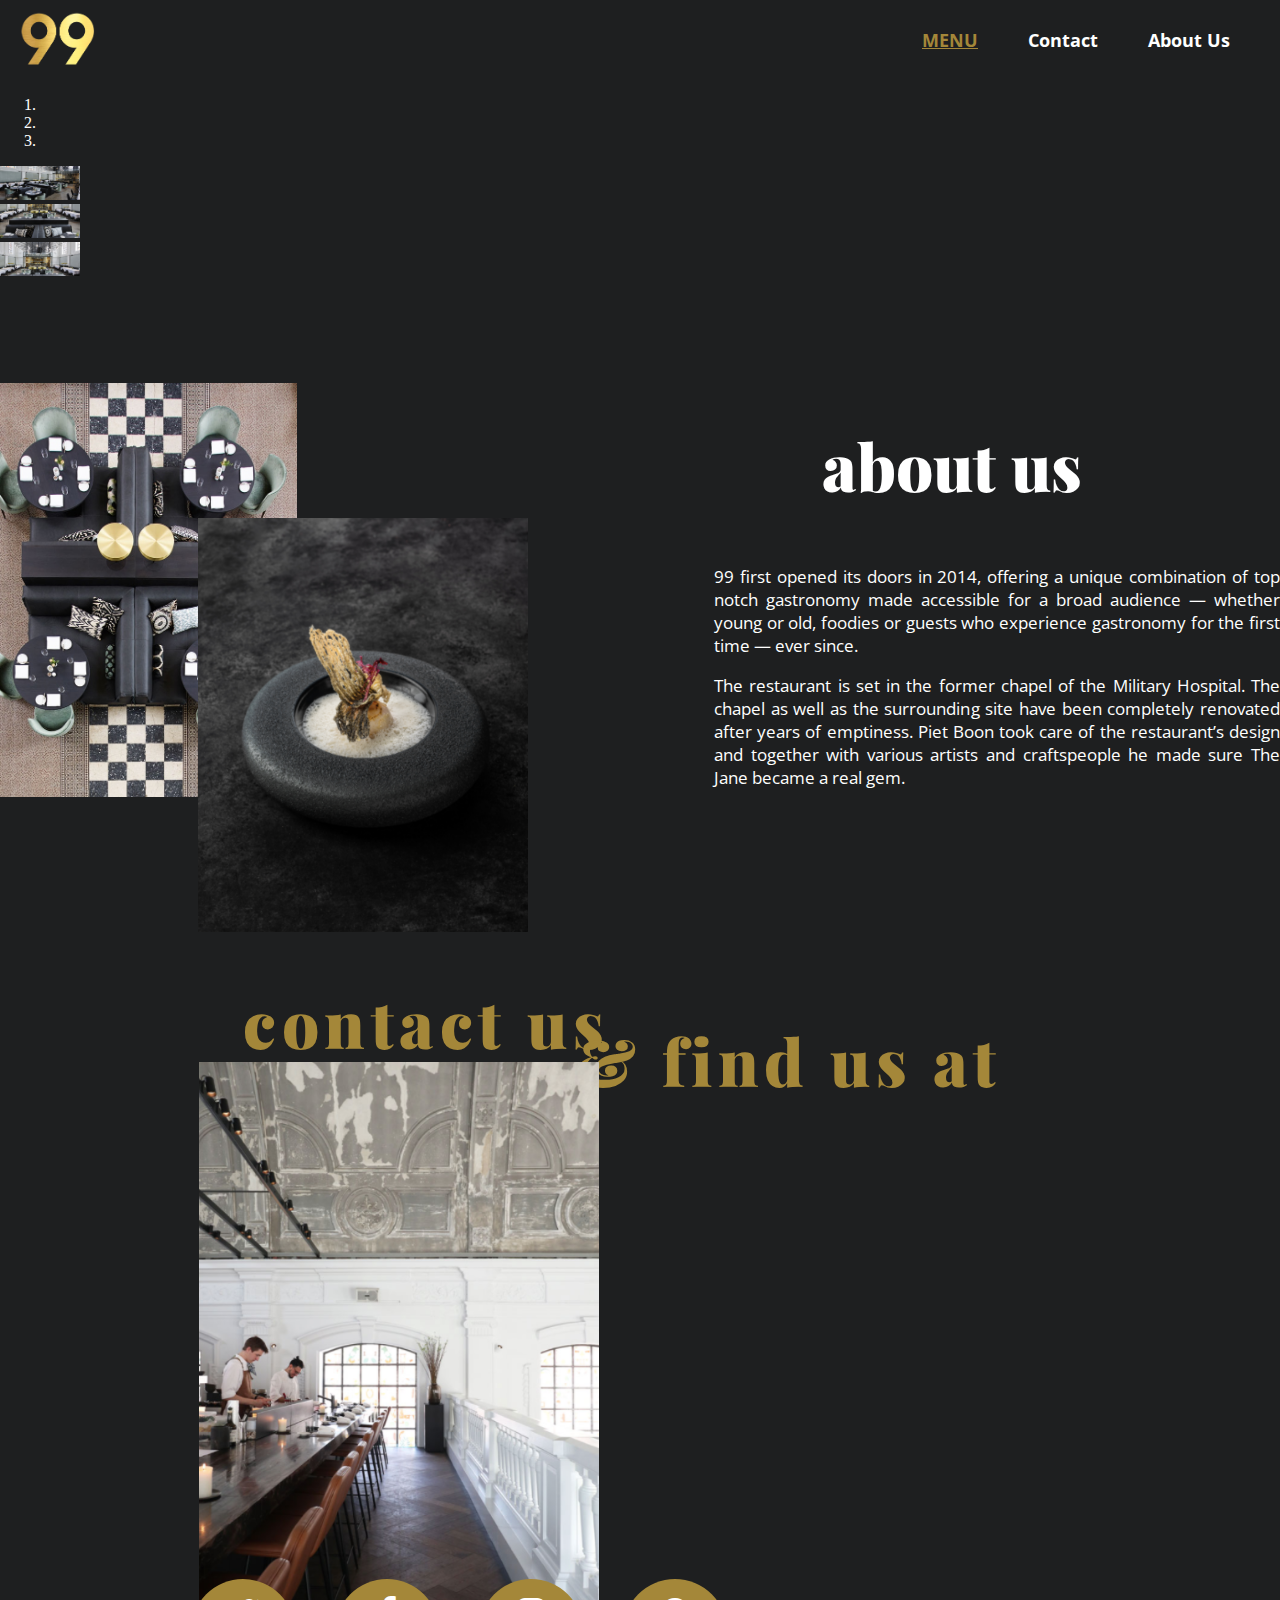
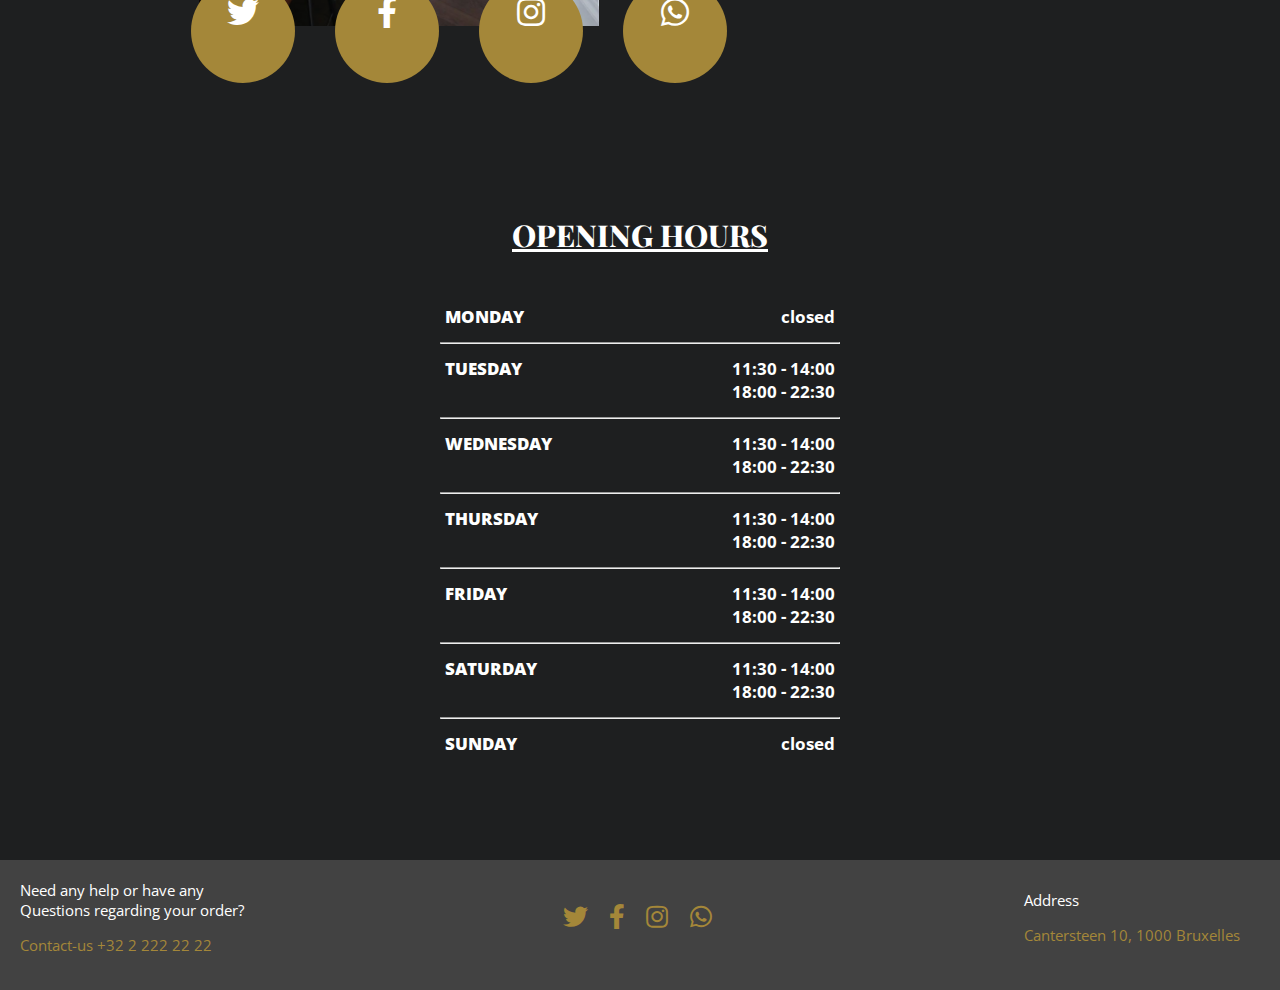
<file: index.html>
<!DOCTYPE html>
<html lang="en">

<head>
    <meta charset="UTF-8">
    <meta name="viewport" content="width=device-width, initial-scale=1.0">
    <link href="https://use.fontawesome.com/releases/v5.12.0/css/all.css" rel="stylesheet">
    <link rel="stylesheet" href="https://cdn.jsdelivr.net/npm/bootstrap@4.5.3/dist/css/bootstrap.min.css"
        integrity="sha384-TX8t27EcRE3e/ihU7zmQxVncDAy5uIKz4rEkgIXeMed4M0jlfIDPvg6uqKI2xXr2" crossorigin="anonymous">
    <link rel="stylesheet" href="style.css">
    <link rel="icon" href="./images/99.png" type="image/gif" sizes="16x16">


    <link href="https://fonts.googleapis.com/css2?family=Playfair+Display:wght@900&display=swap" rel="stylesheet">
    <link rel="preconnect" href="https://fonts.gstatic.com">
    <link href="https://fonts.googleapis.com/css2?family=Playfair+Display&display=swap" rel="stylesheet">
     <link rel="preconnect" href="https://fonts.gstatic.com">
     <link href="https://fonts.googleapis.com/css2?family=Arapey:ital@1&display=swap" rel="stylesheet">
    <link rel="preconnect" href="https://fonts.gstatic.com">
    <link href="https://fonts.googleapis.com/css2?family=Open+Sans:wght@300&display=swap" rel="stylesheet">

    <title>99 Restaurant</title>
</head>
<html>

<body>

    <div class="absolute"><img src="./images/99.png" alt=""></div>
    <div class="box">
        <div class="boutonNAV"><a style="color: #A48739" href="./menu.html">MENU</a> </div>
        <div class="boutonNAV">Contact</div>
        <div class="boutonNAV">About Us</div>
    </div>

    <div id="carouselExampleIndicators" class="carousel slide" data-ride="carousel">
        <ol class="carousel-indicators">
            <li data-target="#carouselExampleIndicators" data-slide-to="0" class="active"></li>
            <li data-target="#carouselExampleIndicators" data-slide-to="1"></li>
            <li data-target="#carouselExampleIndicators" data-slide-to="2"></li>
        </ol>
        <div class="carousel-inner">

            <div class="carousel-item active">

                <img class="d-block w-100" src="./images/Screen Shot 2020-12-08 at 18.11.23.png" alt="First slide">

            </div>
            <div class="carousel-item">
                <img class="d-block w-100" src="./images/Screen Shot 2020-12-08 at 17.53.27.png" alt="Second slide">
            </div>
            <div class="carousel-item">
                <img class="d-block w-100" src="./images/Screen Shot 2020-12-08 at 17.45.33.png" alt="Third slide">
            </div>

        </div>
        <a class="carousel-control-prev" href="#carouselExampleIndicators" role="button" data-slide="prev">
            <span class="carousel-control-prev-icon" aria-hidden="true"></span>
            <span class="sr-only">Previous</span>
        </a>
        <a class="carousel-control-next" href="#carouselExampleIndicators" role="button" data-slide="next">
            <span class="carousel-control-next-icon" aria-hidden="true"></span>
            <span class="sr-only">Next</span>
        </a>
    </div>
    <!----------------------------------------------------ABOUT-US--------------------------------------------------------------------------->

    <section class="aboutus container" id="whoweare">

        <div class="center">
            <div class="images">

                <!-- <img class="imagebackground" src="./images/Screen Shot 2020-12-08 at 10.38.06.png"> -->
                <img class="imagebackground" src="./images/janeresto.jpg">
                <img class="imageontop" src="./images/Screen Shot 2020-12-08 at 10.44.21.png">
            </div>
            <div class="texte">
                <div class="titleabout">about us</div>
                <div class="paragraphe">
                    <p>99 first opened its doors in 2014, offering a unique combination of top
                        notch gastronomy made accessible for a broad audience — whether young or old,
                        foodies or guests who experience gastronomy for the first time — ever since.
                        <br>
                        <p>
                            The restaurant is set in the former chapel of the Military Hospital. The chapel as well as
                            the surrounding site have been completely renovated after years of emptiness. Piet Boon took
                            care of the restaurant’s design and together with various
                            artists and craftspeople he made sure The Jane became a real gem.</p>

                </div>
            </div>
        </div>

    </section>

    <!-----------------------------------------------------CONTACT1------------------------------------------------------->
    <section class="contactUs">
        <div class="centerContact">
            <div class="twotitles"> 
                <div class="titleContact">contact us</div>
                <div class="findus">& find us at</div>
             </div>

            <div class="imagesContact">
                <img class="contactImg" src="./images/Screen Shot 2020-12-08 at 23.04.23.png" alt="">
            </div>

            <div class="contactLinks">
                <a href="http://twitter.com"><i class="fab fa-twitter"></i></a>
                <a href="http://facebook.com"><i class="fab fa-facebook-f"></i></a>
                <a href="http://instagram.com"><i class="fab fa-instagram"></i></a>
                <a href="http://becode.org"><i class="fab fa-whatsapp"></i></a>

            </div>
        </div>

    </section>
    <!-----------------------------------------------------CONTACT------------------------------------------------------->

    <section class="location container" id="location">

        <div class="centered">
            <div class="images">

            </div>
           <!-- <div class="locationtext">  -->
            <!--<div class="locationtitle">Cantersteen</div> */-->
                <!--<div class="cantersteen">cantersteen 10,1000 Brussels</div> -->
                <div class="googlemaps">
                    <div style="width: 100%"><iframe width="520" height="380" frameborder="0" scrolling="no"
                            marginheight="0" marginwidth="0"
                            src="https://maps.google.com/maps?width=580&amp;height=480&amp;hl=en&amp;q=cantersteen%2010%20100+(becentral)&amp;t=&amp;z=14&amp;ie=UTF8&amp;iwloc=B&amp;output=embed"></iframe>
                        <a href="https://www.maps.ie/route-planner.htm"></a></div>
                    

                </div>
            <!--</div> -->
        </div>

    </section>



    <!----------------------------------------------------OPENING-HOURS------------------------------------------------->
 
    <div class ="openingbox">
        <div class = "openingtitle">
     <div class="mx-auto" id="fat"><u>OPENING HOURS</u></div> 
</div>

    <div class="jour">
        <div><b>MONDAY</b>
            <div class="column">
                <div>closed</div>
                <div></div>
            </div>
        </div>
        <hr>
        <div><b>TUESDAY</b>
            <div class="column">
                <div>11:30 - 14:00</div>
                <div>18:00 - 22:30</div>
            </div>
        </div>
        <hr>
        <div><b>WEDNESDAY</b>
            <div class="column">
                <div>11:30 - 14:00</div>
                <div>18:00 - 22:30</div>
            </div>
        </div>
        <hr>
        <div><b>THURSDAY</b>
            <div class="column">
                <div>11:30 - 14:00</div>
                <div>18:00 - 22:30</div>
            </div>
        </div>
        <hr>
        <div><b>FRIDAY</b>
            <div class="column">
                <div>11:30 - 14:00</div>
                <div>18:00 - 22:30</div>
            </div>
        </div>
        <hr>
        <div><b>SATURDAY</b>
            <div class="column">
                <div>11:30 - 14:00</div>
                <div>18:00 - 22:30</div>
            </div>
        </div>
        <hr>
        <div><b>SUNDAY</b>
            <div class="column">
                <div>closed</div>

            </div>
        </div>

    </div>


</div>


</body>



<!----------------------------------------------------FOOTER--------------------------------------------------------------------------->

<footer>
    <div class="conteneur">
        <div class="flexMENTION">
            <div class="columnMention">

                <div>Need any help or have any <br>Questions regarding your order?</div>
                <div class="contact">
                    <p>Contact-us +32 2 222 22 22</p>
                </div>
            </div>


            <div class="footercontact">
                <div class="footericon">
                <a href="http://twitter.com"><a class="fab fa-twitter"></i></a> </div>
                <div class="footericon">
                <a href="http://facebook.com"><a class="fab fa-facebook-f"></i></a> </div>
                <div class="footericon">
                <a href="http://instagram.com"><a class="fab fa-instagram"></i></a> </div>
                <div class="footericon">
                <a href="http://becode.org"><a class="fab fa-whatsapp"></i></a> </div>
            </div>

            <div class="lieux">
                <div> Address</div>
                <div class="adresse">
                    <p>Cantersteen 10, 1000 Bruxelles</p>

                </div>
            </div>


        </div>
    </div>
</footer>


<!---------------------------------SCRIPT-------------------------------------------------->

<script src="script.js"></script>

<script src="https://code.jquery.com/jquery-3.5.1.slim.min.js"
    integrity="sha384-DfXdz2htPH0lsSSs5nCTpuj/zy4C+OGpamoFVy38MVBnE+IbbVYUew+OrCXaRkfj" crossorigin="anonymous">
</script>
<script src="https://cdn.jsdelivr.net/npm/bootstrap@4.5.3/dist/js/bootstrap.bundle.min.js"
    integrity="sha384-ho+j7jyWK8fNQe+A12Hb8AhRq26LrZ/JpcUGGOn+Y7RsweNrtN/tE3MoK7ZeZDyx" crossorigin="anonymous">
</script>

</html>
</file>
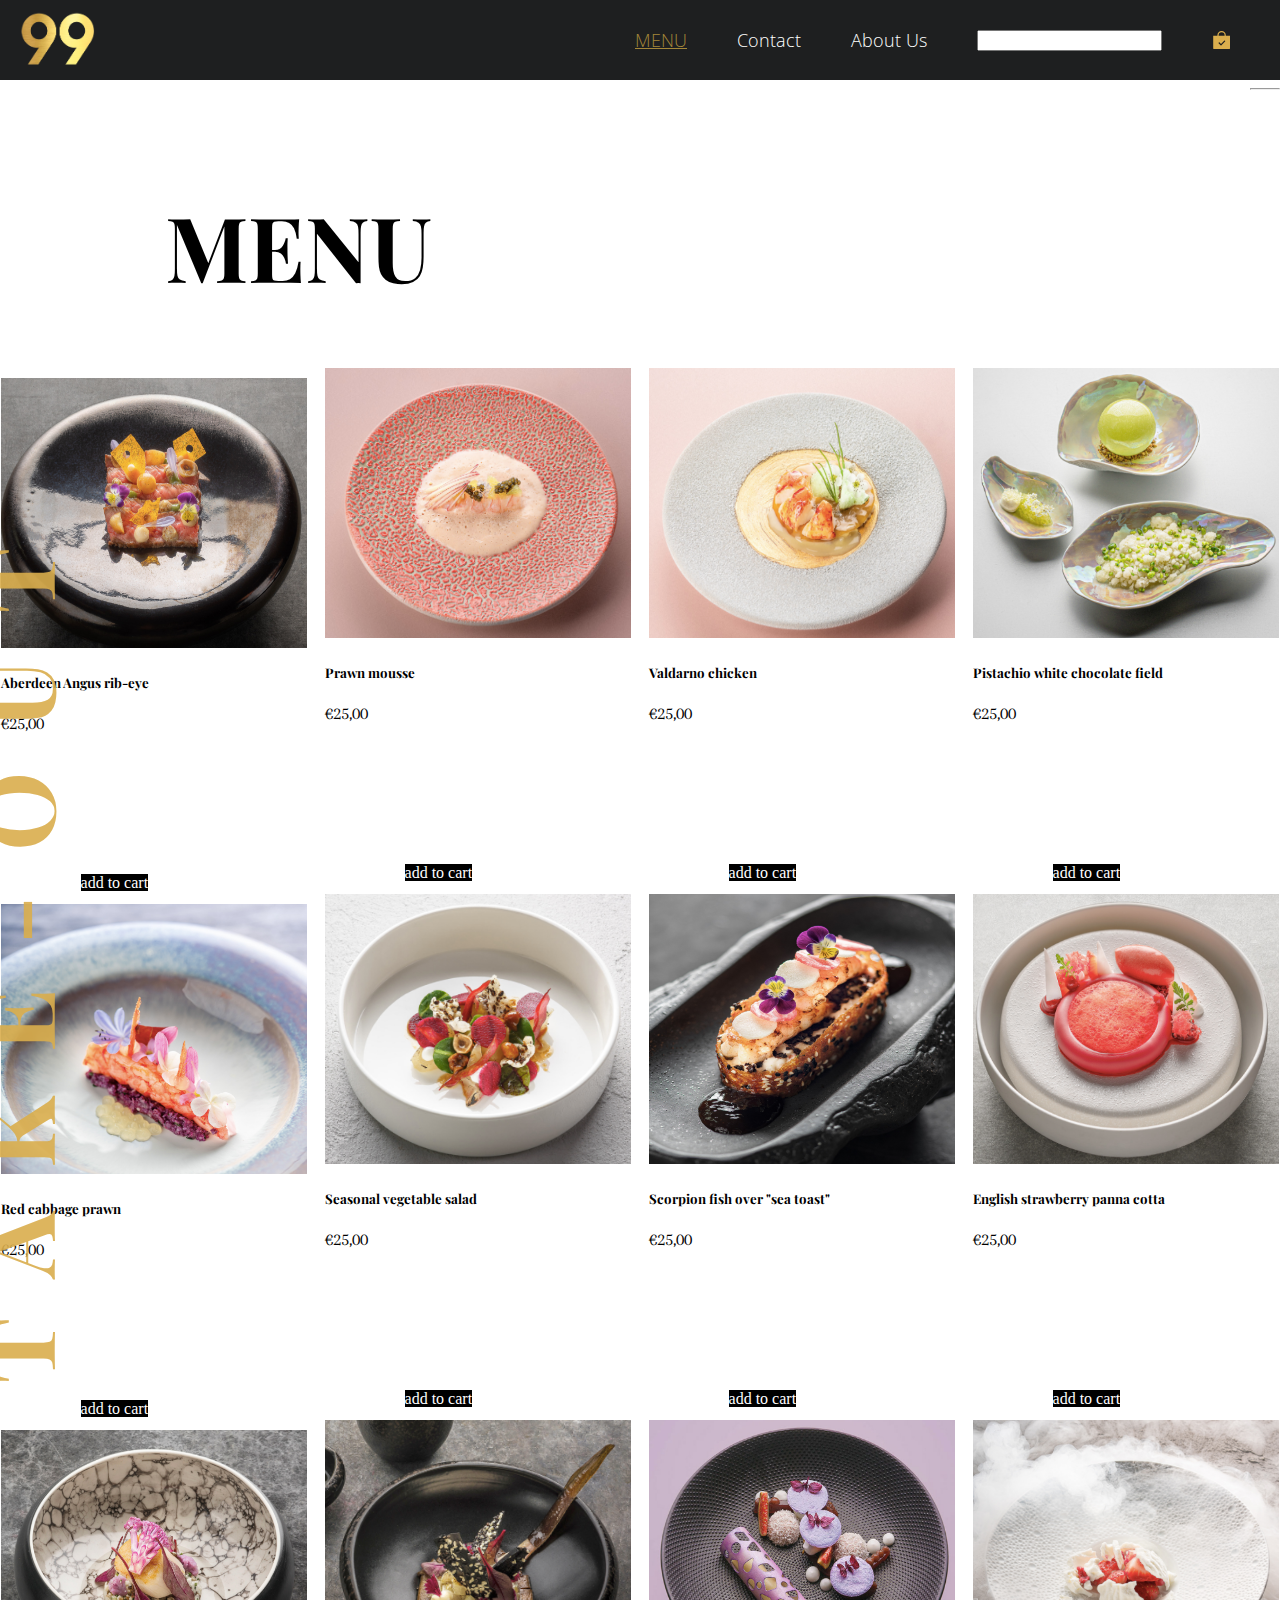
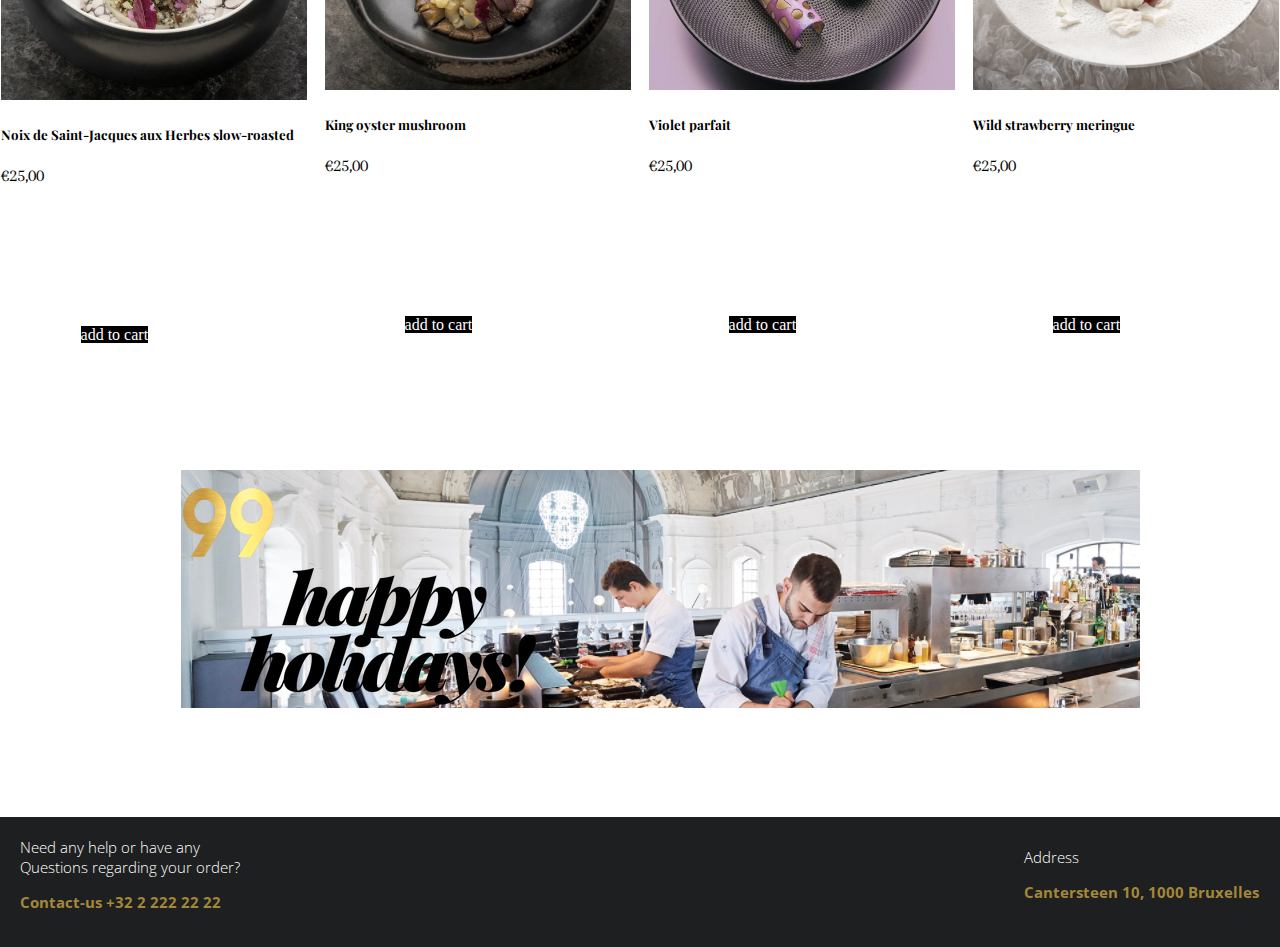
<file: menu.html>
<!DOCTYPE html>
<html lang="en">

<head>

  <meta charset="UTF-8">
  <meta name="viewport" content="width=device-width, initial-scale=1.0">
  <link rel="stylesheet" href="https://cdn.jsdelivr.net/npm/bootstrap@4.5.3/dist/css/bootstrap.min.css"
    integrity="sha384-TX8t27EcRE3e/ihU7zmQxVncDAy5uIKz4rEkgIXeMed4M0jlfIDPvg6uqKI2xXr2" crossorigin="anonymous">
  <link rel="stylesheet" href="https://cdnjs.cloudflare.com/ajax/libs/font-awesome/5.15.1/css/all.min.css" integrity="sha512-+4zCK9k+qNFUR5X+cKL9EIR+ZOhtIloNl9GIKS57V1MyN
        sYpYcUrUeQc9vNfzsWfV28IaLL3i96P9sdNyeRssA==" crossorigin="anonymous" />
  <link rel="stylesheet" href="style2.css">
  <link rel="preconnect" href="https://fonts.gstatic.com">
  <link href="https://fonts.googleapis.com/css2?family=Playfair+Display:wght@900&display=swap" rel="stylesheet">
  <link rel="preconnect" href="https://fonts.gstatic.com">
  <link href="https://fonts.googleapis.com/css2?family=Arapey:ital@1&display=swap" rel="stylesheet">
  <link rel="preconnect" href="https://fonts.gstatic.com">
<link href="https://fonts.googleapis.com/css2?family=Open+Sans:wght@300;400&display=swap" rel="stylesheet">
</head>

<body>
    
    <div class="absolute"><a href="index.html"> <img src="./images/99.png" alt=""></a></div>
    <div class="box">
        <div class="boutonNAV"><a style="color: #A48739" href="./menu.html">MENU</a> </div>
        <div class="boutonNAV">Contact</div>
        <div class="boutonNAV">About Us</div>
        <div class="boutonNAV"><input type="text"></div>
          <div class="boutonNAV"> <svg width="1em" height="1em" viewBox="0 0 15 15" class="bi bi-bag-check-fill" fill="currentColor" xmlns="http://www.w3.org/2000/svg">
            <path fill-rule="evenodd" d="M5.5 3.5a2.5 2.5 0 0 1 5 0V4h-5v-.5zm6 0V4H15v10a2 2 0 0 1-2 2H3a2 2 0 0 1-2-2V4h3.5v-.5a3.5 3.5 0 1 1 7 0zm-.646 5.354a.5.5 0 0 0-.708-.708L7.5 10.793 6.354 9.646a.5.5 0 1 0-.708.708l1.5 1.5a.5.5 0 0 0 .708 0l3-3z"/>
          </svg></div>
    </div>

    <div class="container">
        <div class="row menu">
            <div class="aboutmenu">
                <h1 class="text-center">MENU</h1>
                <h3>TAKE-OUT</h3>

               <!-- <p class="text-center">
                    Lorem ipsum dolor sit amet consectetur adipisicing elit. Fugiat nobis, sint dicta dolore neque cum
                    corporis iste est cumque totam reprehenderit consectetur id quia eos ullam aut? Vel, quos
                    veritatis.Aliquam quo incidunt atque vitae, dolorem animi veritatis id odit saepe eligendi
                </p> -->
            </div>
        </div>
    </div>


    <script src="collection.js"></script>
    <div class="panier"></div>
    <script src="panier.js"></script>
<!-------------------------------------------TRYING-TO-DO-SOMETHING-HERE----------------------------------------------------------------------------->

<div class="imageandtext">
    <div id="wrapper">
      
        <!-- <div class="dust"><img src="http://www.mattdrew.co.uk/experiments/images/ex-2point5d/dust.png" /></div> -->
      
  
  <div class="foreground"><img src="images/rsz_1holidays_2.png" /></div> 
  
    
      <div class="midground"><img src="./images/rsz_99.png"/></div>
      
      <div class="background"><img src="./images/Screen Shot 2020-12-09 at 10.14.02.png" /></div>
  
    </div>
</div>   

  
<!----------------------------------------------------------FOOTER---------------------------------------------------------->

  


<footer>
    <div class="conteneur">
        <div class="flexMENTION">
            <div class="columnMention">

                <div>Need any help or have any <br>Questions regarding your order?</div>
                <div class="contact">
                    <p>Contact-us +32 2 222 22 22</p>
                </div>
            </div>
          


            <div class="lieux">

                <div> Address</div>
                <div class="adresse">
                    <p>Cantersteen 10, 1000 Bruxelles</p>

                </div>
            </div>


        </div>
    </div>
</footer>

</body>

</html>
</file>
<file: style.css>
body {
    color: white;
    background-color: #1E1F20;
    min-width: 320px;
    margin: auto;
}

h1{
    font-family: 'Playfair Display', serif;
    font-size: 90px;
    padding-left: 13%;
    padding-top: 4%;
    color: black;
}

/*-------------------------------------------------NAVIGATION-BAR----------------------------------------------------------------*/  


.absolute{
    position: absolute;
    left: 20px;

}

.box{
    display: flex;
    justify-content: flex-end;
    height: 80px;
}
body > div.box > div:nth-child(1){
    text-decoration: none;    
}
.boutonNAV{
    display: flex;
    flex-direction: column;
    justify-content: center;
    margin-right: 50px;
    font-size: large;
    font-weight: bolder;
    font-family: 'Open Sans', sans-serif;
}
nav li {
    display: flex;
    flex-direction: column;
    align-content: flex-end;
}
img{
    width: 80px;
} 


/*-------------------------------------------------ABOUT-US----------------------------------------------------------------*/  


.titleabout {
    margin-top: 7%;
    margin-left: 19%;
    font-family:'Playfair Display', serif;
    font-weight: 900;
    font-size: 65px;
    color: white;
  }
  
  .aboutus {
    margin-top: 8%;
  }
  
  .center {
    display: flex;
    text-align: justify;
    color:white
  }
  
  .images {
    position: relative;
    top: 0;
    left: 0;
    
  }
  
  .imagebackground {
    position: relative;
    top: -7;
    left: -10%;
    /* width: 360px; */
    width:330px;
    height:414px;
  
  }
  
  .imageontop{
    position: absolute;
    top: 32%;
    left: 60%;
    /* width: 360px; */
    width:330px;
    height:414px;
  }
  
  .texte {
    padding-top: 0px;
    margin-top: -0%;
    margin-left: 30%;
  }
  
  
  .paragraphe {
    padding-top: 7%;
    color: white;
    /*font-family: 'Playfair Display', serif ; */
    font-family: 'Open Sans', sans-serif;
    font-size: 17px;
  }

  #whoweare{
    padding-bottom: 10%;

  }
/*-------------------------------------------------CONTACT--------------------------------------------------------------------------*/  

.centerContact{
    padding-top: 3.5%;
    padding-left: 3%;
}

.twotitles {
    letter-spacing: 5.5px;
} 

.titleContact {
    font-family: 'Playfair Display', serif;
    font-weight: 900;
    font-size: 65px;
    color: #A48739;
    margin-left: 16.5%;
    margin-bottom: -7%;

}


.findus {
    font-family: 'Playfair Display', serif;
    font-weight: 900;
    font-size: 65px;
    color: #A48739;
    margin-top: 3.2%;
    margin-left: 43.2%;
    margin-bottom: -10%;
} 


i {
    color: white;
    background-color: #A48739;
    border: transparent 1px thin;
    border-radius: 50%;
    margin: 3.2%;
    padding: 17px;
    font-size: 32px;
    text-align: center;
    width:70px;
    height: 70px;
    margin-right: 0px;
}



i:hover {
    opacity: 0.7;
  }
  
.contactLinks {
    margin-top: -87px;
    margin-left: 9.4%;
    
}
.imagesContact {
    margin-left: 33%;
    z-index: 0;
}
 .contactImg {
    padding-top: 10%;
    width: 400px;
    height: 564px;
    margin-left: -30%;
}


#location {
    padding-top: 10%;
    padding-bottom: 10%;
    display: flex;
    flex-direction: row;
}

/*.contacttext  {
    background-color: darkgray ;
    opacity: 0.8;
    width:380px;
    color: white;
} */

.contacttitle {
    font-family:'Playfair Display', serif;
    font-size: 55px;
    font-weight: 800;
    color: white;
    /*transform: rotate(90deg);*/
}

/*-------------------------------------------------GOOGLE-MAPS----------------------------------------------------------------*/  


/*.locationtitle{
display: flex;
flex-direction: row;
font-family:'Playfair Display', serif;
font-size: 15px;
font-weight: 800;
/*letter-spacing: 21px; */
/*margin-left: 129%;
margin-top: -0%;
color: #A48739;
margin-bottom: -1.9%;
}*/



.googlemaps{
    /* might need to get rid of padding left ; interferes with contact image*/
   margin-left: 109%; 
   margin-top: -120% ;
 filter: grayscale(100%);
 }

   
/*-------------------------------------------------OPENING-HOURS----------------------------------------------------------------*/  


.openingbox {
    font-family: 'Open Sans', sans-serif;  
    font-size: 17px;
    margin-left: 0%;
    padding-bottom: 100px;
    margin-top: -160px;
    margin-right: 0;
}

#fat{
    font-family: 'Playfair Display', serif;
    font-weight: 800;
    font-size: 30px;
    padding-left: 40%;
    padding-bottom: 3.5% ;
    
}

.jour {
    margin-left: auto;
    margin-right: auto;
    width: 400px;
    transition-duration: 0.5s;
    font-family: 'Open Sans', sans-serif;

}

.jour:hover {
    padding: 5px;
}

.jour>div {
    display: flex;
    justify-content: space-between;
    transition-duration: 0.3s;
    padding: 5px;
    font-weight: bold;
}

.jour>div:hover {
    background-color: #231D21;
    /* color:orange; */
    padding: 10px;
}


/*-------------------------------------------------FOOTER--------------------------------------------------------------------*/  



.flexMENTION {
    display: flex;
    flex-wrap: wrap;
    margin-left: auto;
    margin-right: auto;
    width: 100%;
    background: #424242;
    font-family: 'Open Sans', sans-serif;
    font-size: 13px;
}


.columnMention {
    display: flex;
    flex-direction: column;
    margin: 20px;
    font-size: 15px;

}
.conteneur{
    margin-top: auto;
}
.lieux {
    display: flex;
    flex-direction: column;
    justify-content: center;
    font-size: 15px;
    margin-left: auto;
    width: 20%;
}

.nine{
    margin-left:50%;

}

.contact {
    color: rgb(164, 135, 57);
}

.adresse {
    color: rgb(164, 135, 57);
}


.footercontact {
    display: flex;
    flex-direction: row;
    justify-content: center;
    font-size: 25px;
    margin-left: 25%;
    margin-top: 3%;
    
}

a {
    color: rgb(164, 135, 57);
}

.footericon {
    margin-left: 25%;
}

a:hover {
    color: whitesmoke;
    cursor:pointer;

}



/*-------------------------------------------------MENU--------------------------------------------------------------------*/  


/*-------------------------------------------------CSS-ANIMATION-IMAGE-MENU-----------------------------------------------------------*/
</file>
<file: style2.css>
body {
    color: black;
    background-color: white;
    min-width: 320px;
    margin: auto;
}

body > div.absolute > a > img{
    position: absolute;
    left: 20px;
    width: 80px;
}
.panier{
    position: fixed;
    right: 0px;
    top: 80px;
    width: fit-content;
    height: 0px;
    background-color: whitesmoke;
    /* border-left: solid #1E1F20; 
    border-bottom: solid #1E1F20;  */
    transition-duration: 1s;
    padding: 0px;
    
    
}
.box{
    display: flex;
    justify-content: flex-end;
    height: 80px;
    background-color: #1E1F20;
    color: white;
}
body > div.box > div:nth-child(1){
    text-decoration: none;    
}
.boutonNAV{
    display: flex;
    flex-direction: column;
    justify-content: center;
    margin-right: 50px;
    font-size: large;
    font-weight: lighter;
    font-family: 'Open Sans', sans-serif;
}

body > div.absolute > img{
    width: 80px;
} 
#sizeINPUTE{
    display: flex;
    flex-direction: column;
    justify-content: center;
}

h1 {
    font-family: 'Playfair Display', serif;
    font-size: 90px;
    padding-left: 13%;
    padding-top: 4%;
    color: black;
}

h2 {
    font-family: 'Playfair Display', serif;
    font-size: 50px;
    margin-bottom: 4%;
    padding-top: 3%;
    color: black;
}

/*h3{
transform: rotate(-9deg); 
padding-left:53% ;
margin-top: -3.8%;
font-size: 40px;
color: black;
font-family: 'Arapey', serif;
} */

.bi{
    color: #DAAE4D;
}
h3 {
    position: absolute;
    bottom: -209px;
    left: -428px;
    letter-spacing: 45px;
    transform: rotate(-90deg);
    font-size: 100px;
    font-family: 'Playfair Display', serif;
    color: #DAAE4D;
    opacity: 0.9;
}


h5 {

    font-family: 'Playfair Display', serif;
}

.aboutmenu {
    width: 90%;
    padding: 0 15px;
}

.card-img-top {
    height: 30vh;
    width: 100%;
    object-fit: fit;
}

.row {
    margin-bottom: 320px;
}

.card {
    background-color: white;
    border: 1px solid #fff;
    margin-top: 10px;
    border-color: no-color;
}


.card:hover {
    transform: scale(1.04);
}

.card-text {
    font-size: 13px;
    font-family: 'Arapey', serif;

}

.row {
    margin: 2% 0;
}

.card-body {
    background-color: white;
}



.card-footer {
    background-color: white;
    margin-top: -70px;
    padding-left: 26%;
}



.btn{
    background-color: black;
    border-color: black;
    color: white;
}

.btn:hover {
    background-color: whitesmoke;
    border-color: black;
    color: black;
}

.menubottomtext {
    font-family: 'Arapey', serif;
    font-size: 21px;
    color: black;

}

@media (max-width:156px) {
    .card-columns {
        column-count: 1;
        padding-bottom: 60px;
    }

    .card-body {
        height: 30vh;
        padding-bottom: 60px;
    }

    .card-text {
        font-size: 16px;
        padding-bottom: 60px;
    }


}

@media (min-width:576px) {
    .card-columns {
        column-count: 2;
    }

    .card-text {
        font-size: normal;   
    }

    .card-body {
        height: 35vh;
    }
}

@media (min-width:768px) {
    .card-columns {
        column-count: 2;
    }

    .card-text {
        font-size: large;
    }

    .card-body {
        height: 35vh;
    }

}

@media (min-width:992px) {
    .card-columns {
        column-count: 2;
    }

    .card-text {
        font-size: normal;

    }

    .card-body {
        height: 35vh;
    }


}

@media (min-width:1200px) {
    .card-columns {
        column-count: 4;
    }

    .card-text {
        font-size: normal;

    }

    .card-body {
        height: 30vh;
    }

/*------------------------------------------------ANIMATION-CSS---------------------------------------------*/
.imageandtext {
    padding-bottom: 109px;
    margin-top: -80px;
}

.menubottomtext {
    flex-direction: row;
    align-content: flex-end;
    padding-left: 80%;
}


/* IMAGE BOTTOM PAGE*/

#wrapper {
    margin-left: auto;
    margin-right: auto;
    margin-top: 12%;
    position: relative;
    overflow: hidden;
    width: 999px;
    height: 238px;


}

/********BACKGROUND********/
.background,
.dust,
.foreground,
.midground {
    position: absolute;
    margin-left: 40px; 
    z-index: 1;
    animation-name: background;
    animation-duration: 37s;
    animation-delay: 0ms;
    animation-fill-mode: forwards;
    animation-iteration-count: 1000;
}




@keyframes background {
    0% {
        transform: translateX(0px) translateY(0px);
    }

    100% {
        transform: translateX(-130px) translateY(0px);
    }

}


/********FOREGROUND********/
.foreground {
    z-index: 3;
    -moz-animation-name: foreground;
    -ms-animation-name: foreground;
    -o-animation-name: foreground;
    -webkit-animation-name: foreground;
    animation-name: foreground;
}

@keyframes foreground {
    0% {
        transform: scale(1);
    }

    100% {
        transform: scale(1.2) translateX(-60px);
        filter: blur(10px);
    }
}


/********MIDGROUND********/
.midground {
    z-index: 2;
    -moz-animation-name: midground;
    -ms-animation-name: midground;
    -o-animation-name: midground;
    -webkit-animation-name: midground;
    animation-name: midground;
}

@keyframes midground {
    0% {
        transform: scale(1);
    }

    100% {
        transform: scale(1.4) translateX(-100px) translateY(0px) rotate(5deg);
    }
}



/********DUST********/
.dust {
    z-index: 10;
    -moz-animation-name: dust;
    -ms-animation-name: dust;
    -o-animation-name: dust;
    -webkit-animation-name: dust;
    animation-name: dust;
}

@keyframes dust {
    0% {
        transform: scale(1);
    }

    100% {
        transform: scale(2) translateX(10px) translateY(0px);
        filter: blur(2px);
    }
}}
.searchBox{
    display: flex;
    flex-wrap: wrap;
    height: 100px;
    width: 100%;
    background-color: whitesmoke;
}
.cal{
    height: 100px;
    width: 100px;
    background-color: red;
}
.but{
   background-color: #DAAE4D;
    margin-top: 10px;
    width: 100px;
    height: 60px;
    border-radius: 10px;
}

/*------------------------------------------------FOOTER----------------------------------------------*/
    .flexMENTION {
        display: flex;
        flex-wrap: wrap;
        margin-left: auto;
        margin-right: auto;
        width: 100%;
        background: rgb(30, 31, 32);
        font-family: 'Open Sans', sans-serif;
        font-size: 13px
    }
    
    
    .columnMention {
        display: flex;
        flex-direction: column;
        margin: 20px;
        font-size: 15px;
        color: white;
    
    }
    .conteneur{
        margin-top: auto;
        font-weight: lighter;
    }
    .lieux {
        display: flex;
        flex-direction: column;
        justify-content: center;
        font-size: 15px;
        margin-left: auto;
        width: 20%;
        color: white;
    
    }
    .nine{
        margin-left:50%;
        
    
    }
    
    .contact {
        color: rgb(164, 135, 57);
        font-weight: bold;
}
    
    .adresse {
        color: rgb(164, 135, 57);
        font-weight: bold;
    
    }
</file>
